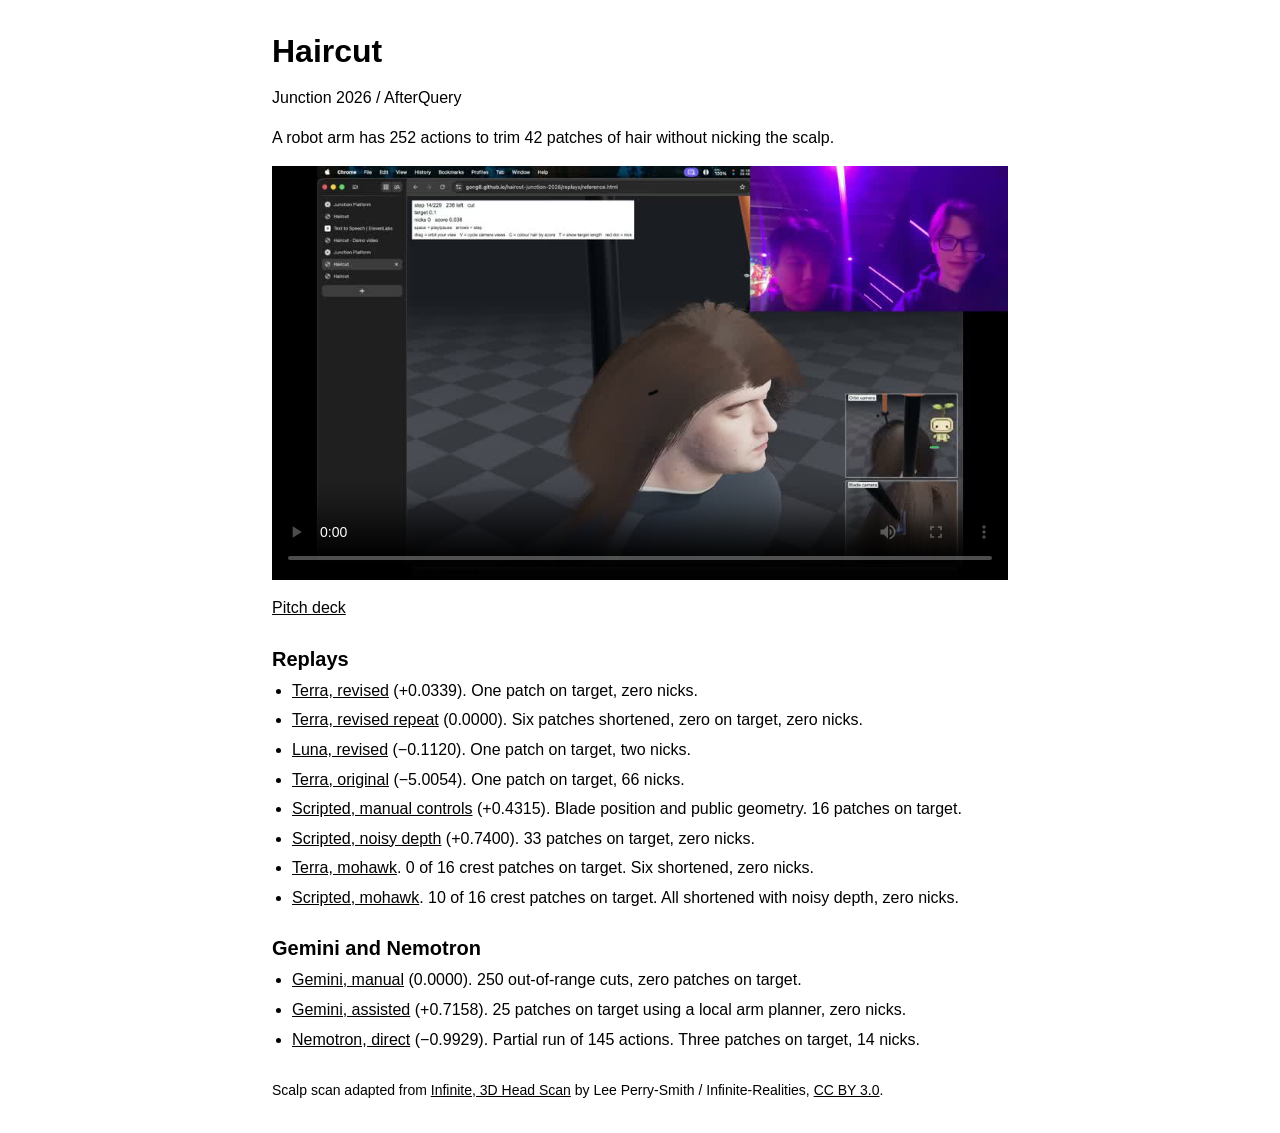
<file: docs/index.html>
<!doctype html>
<html lang="en">
<head>
  <meta charset="utf-8">
  <meta name="viewport" content="width=device-width, initial-scale=1">
  <meta name="description" content="Haircut, a robot-control benchmark for Junction 2026.">
  <title>Haircut</title>
  <link rel="stylesheet" href="site.css">
</head>
<body>
<main>
  <h1>Haircut</h1>
  <p>Junction 2026 / AfterQuery</p>
  <p>A robot arm has 252 actions to trim 42 patches of hair without nicking the scalp.</p>
  <video controls playsinline preload="metadata" poster="poster.png?v=3" aria-label="Recorded submission">
    <source src="haircut-demo.mp4?v=3" type="video/mp4">
  </video>
  <nav aria-label="Project links">
    <a href="haircut-pitch.pdf?v=2">Pitch deck</a>
  </nav>

  <h2>Replays</h2>
  <ul>
    <li><a href="replays/terra-revised.html">Terra, revised</a> (+0.0339). One patch on target, zero nicks.</li>
    <li><a href="replays/junction-terra-repeat-seed-6.html">Terra, revised repeat</a> (0.0000). Six patches shortened, zero on target, zero nicks.</li>
    <li><a href="replays/junction-luna-seed-6.html">Luna, revised</a> (−0.1120). One patch on target, two nicks.</li>
    <li><a href="replays/terra-original.html">Terra, original</a> (−5.0054). One patch on target, 66 nicks.</li>
    <li><a href="replays/manual-reference.html">Scripted, manual controls</a> (+0.4315). Blade position and public geometry. 16 patches on target.</li>
    <li><a href="replays/reference.html">Scripted, noisy depth</a> (+0.7400). 33 patches on target, zero nicks.</li>
    <li><a href="replays/terra-mohawk.html">Terra, mohawk</a>. 0 of 16 crest patches on target. Six shortened, zero nicks.</li>
    <li><a href="replays/mohawk-reference.html">Scripted, mohawk</a>. 10 of 16 crest patches on target. All shortened with noisy depth, zero nicks.</li>
  </ul>

  <h2>Gemini and Nemotron</h2>
  <ul>
    <li><a href="replays/gemini-manual-cut-rule.html">Gemini, manual</a> (0.0000). 250 out-of-range cuts, zero patches on target.</li>
    <li><a href="replays/gemini-decisions.html">Gemini, assisted</a> (+0.7158). 25 patches on target using a local arm planner, zero nicks.</li>
    <li><a href="replays/nemotron.html">Nemotron, direct</a> (−0.9929). Partial run of 145 actions. Three patches on target, 14 nicks.</li>
  </ul>

  <footer>Scalp scan adapted from <a href="https://github.com/mrdoob/three.js/tree/r187/examples/models/gltf/LeePerrySmith">Infinite, 3D Head Scan</a> by Lee Perry-Smith / Infinite-Realities, <a href="https://creativecommons.org/licenses/by/3.0/">CC BY 3.0</a>.</footer>
</main>
</body>
</html>
</file>
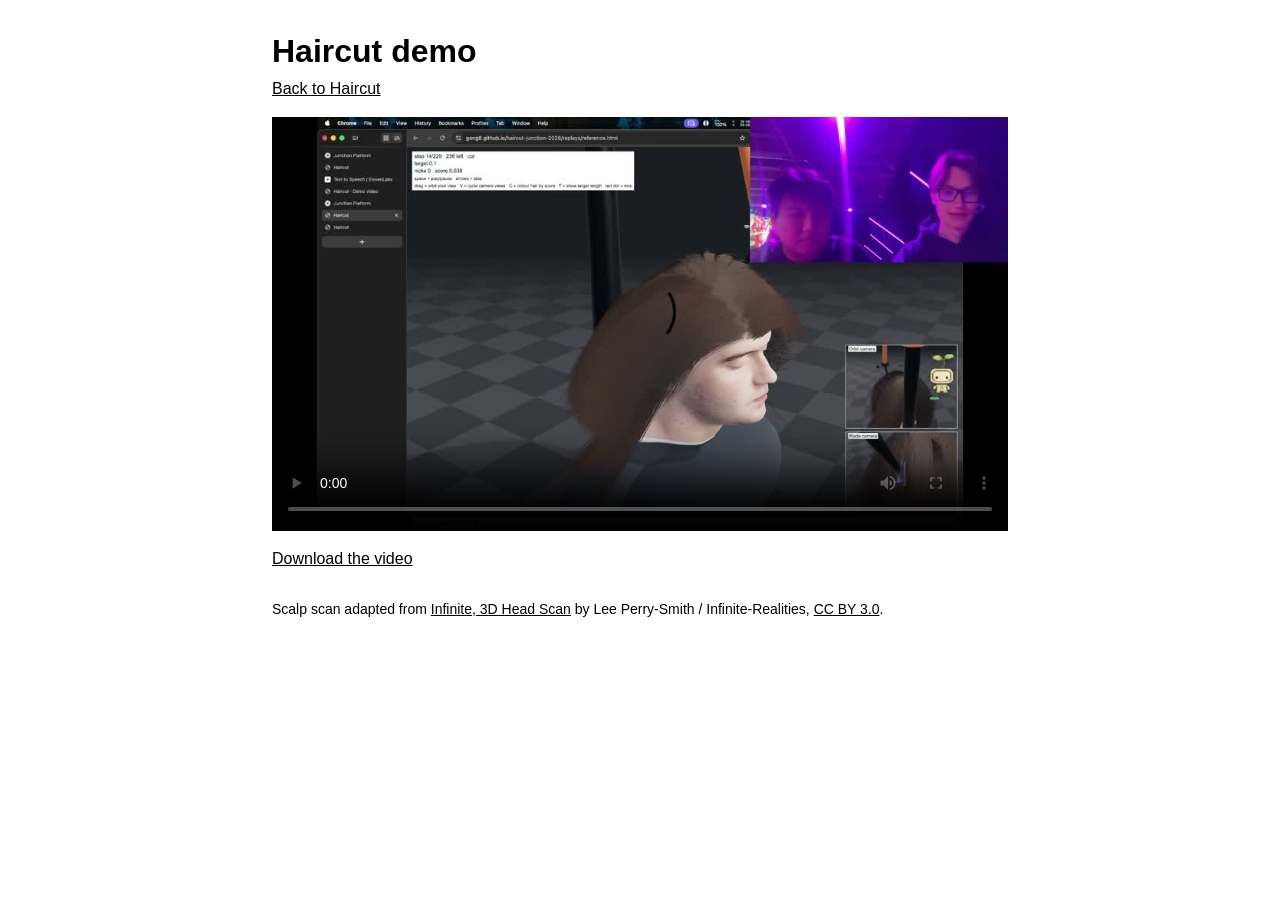
<file: docs/video.html>
<!doctype html>
<html lang="en">
<head>
  <meta charset="utf-8">
  <meta name="viewport" content="width=device-width, initial-scale=1">
  <title>Haircut demo</title>
  <link rel="stylesheet" href="site.css">
</head>
<body>
<main>
  <h1>Haircut demo</h1>
  <a href="index.html">Back to Haircut</a>
  <video controls playsinline preload="metadata" poster="poster.png?v=3">
    <source src="haircut-demo.mp4?v=3" type="video/mp4">
  </video>
  <p><a href="haircut-demo.mp4?v=3" download>Download the video</a></p>
  <footer>Scalp scan adapted from <a href="https://github.com/mrdoob/three.js/tree/r187/examples/models/gltf/LeePerrySmith">Infinite, 3D Head Scan</a> by Lee Perry-Smith / Infinite-Realities, <a href="https://creativecommons.org/licenses/by/3.0/">CC BY 3.0</a>.</footer>
</main>
</body>
</html>
</file>
<file: docs/site.css>
:root {
  color-scheme: light;
}

body {
  max-width: 46rem;
  margin: 2rem auto;
  padding: 0 1rem;
  background: #fff;
  color: #000;
  font: 1rem / 1.5 Arial, sans-serif;
}

h1, h2 {
  line-height: 1.2;
}

h1 {
  margin: 0 0 .4rem;
}

h2 {
  margin: 1.65rem 0 .5rem;
  font-size: 1.25rem;
}

a {
  color: inherit;
  text-decoration: underline;
}

a:focus-visible {
  outline: 2px solid #000;
  outline-offset: 3px;
}

nav {
  display: flex;
  flex-wrap: wrap;
  gap: .5rem 1.25rem;
  margin: 1rem 0;
}

ul {
  margin: 0;
  padding-left: 1.25rem;
}

li + li {
  margin-top: .35rem;
}

video {
  display: block;
  width: 100%;
  aspect-ratio: 16 / 9;
  margin-top: 1rem;
  background: #000;
}

footer {
  margin-top: 1.75rem;
  font-size: .875rem;
}
</file>
